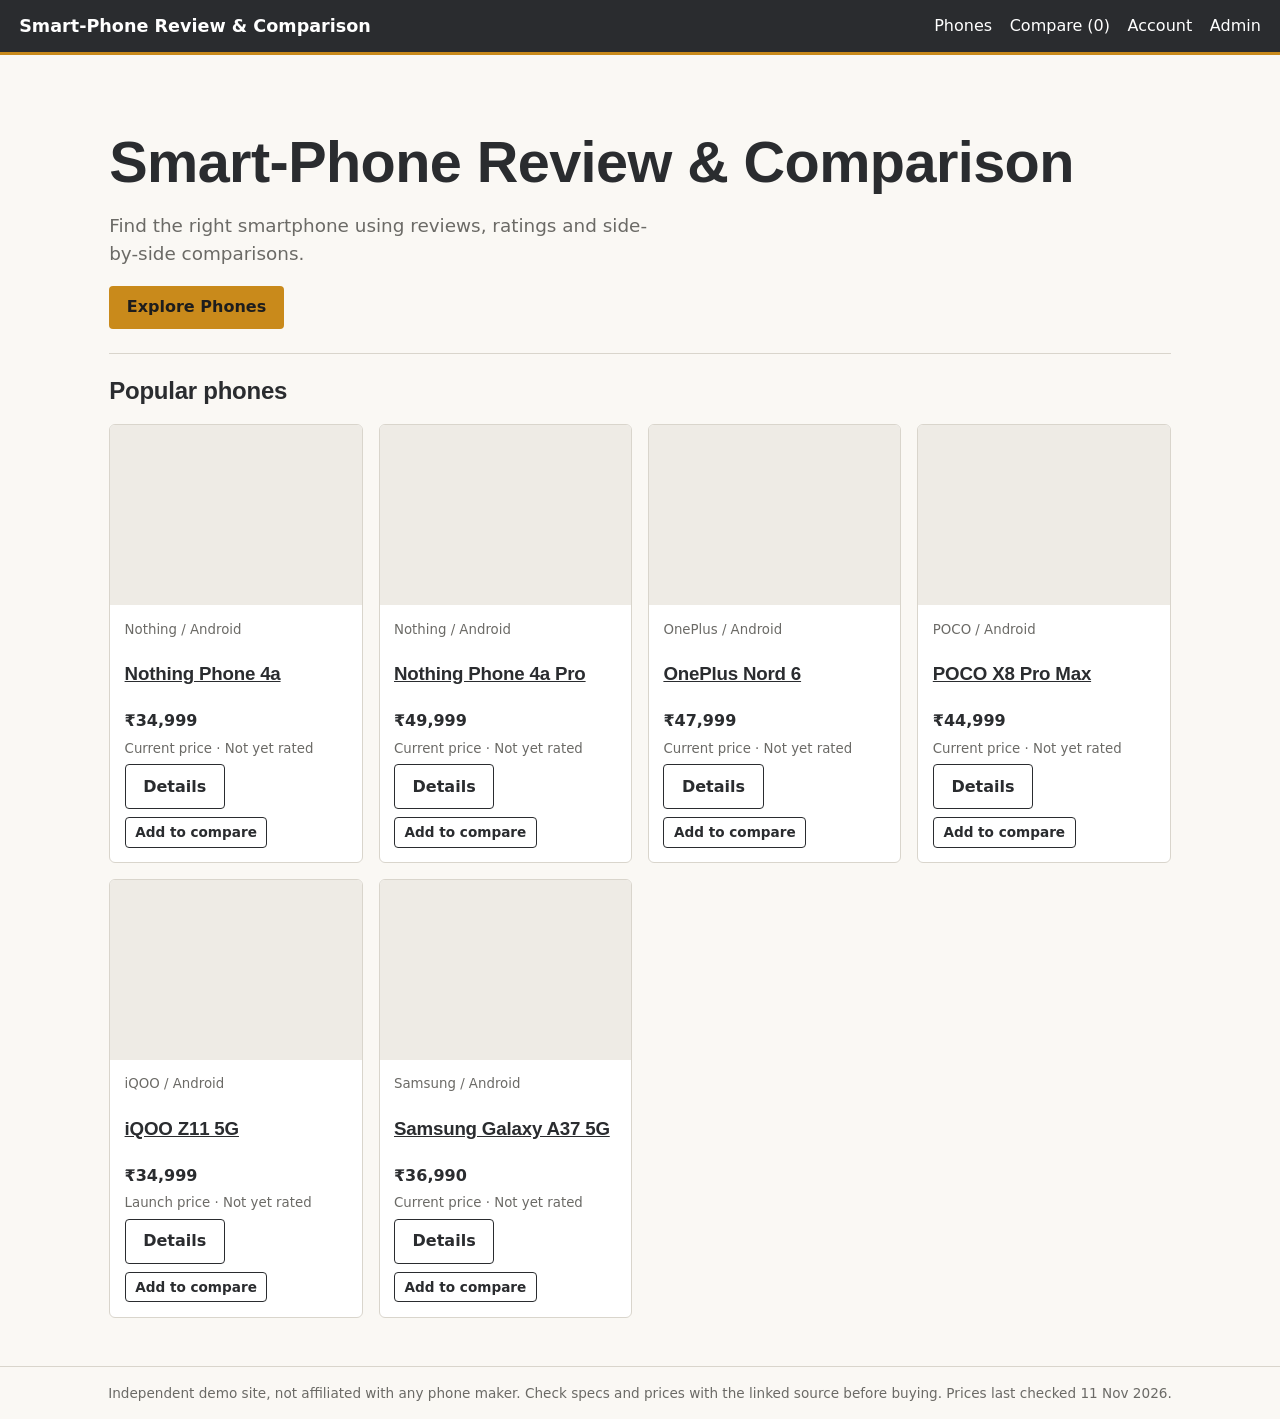
<file: index.html>
<!DOCTYPE html>
<html lang="en">

<head>
    <meta charset="utf-8">
    <meta name="viewport" content="width=device-width,initial-scale=1">
    <title>Home | Smart-Phone Review &amp; Comparison</title>
    <link rel="stylesheet" href="style.css">
</head>

<body data-page="home" data-need="">
    <div id="app"></div>
    <div id="toast" role="status"></div>
    <script src="script.js"></script>
</body>

</html>
</file>
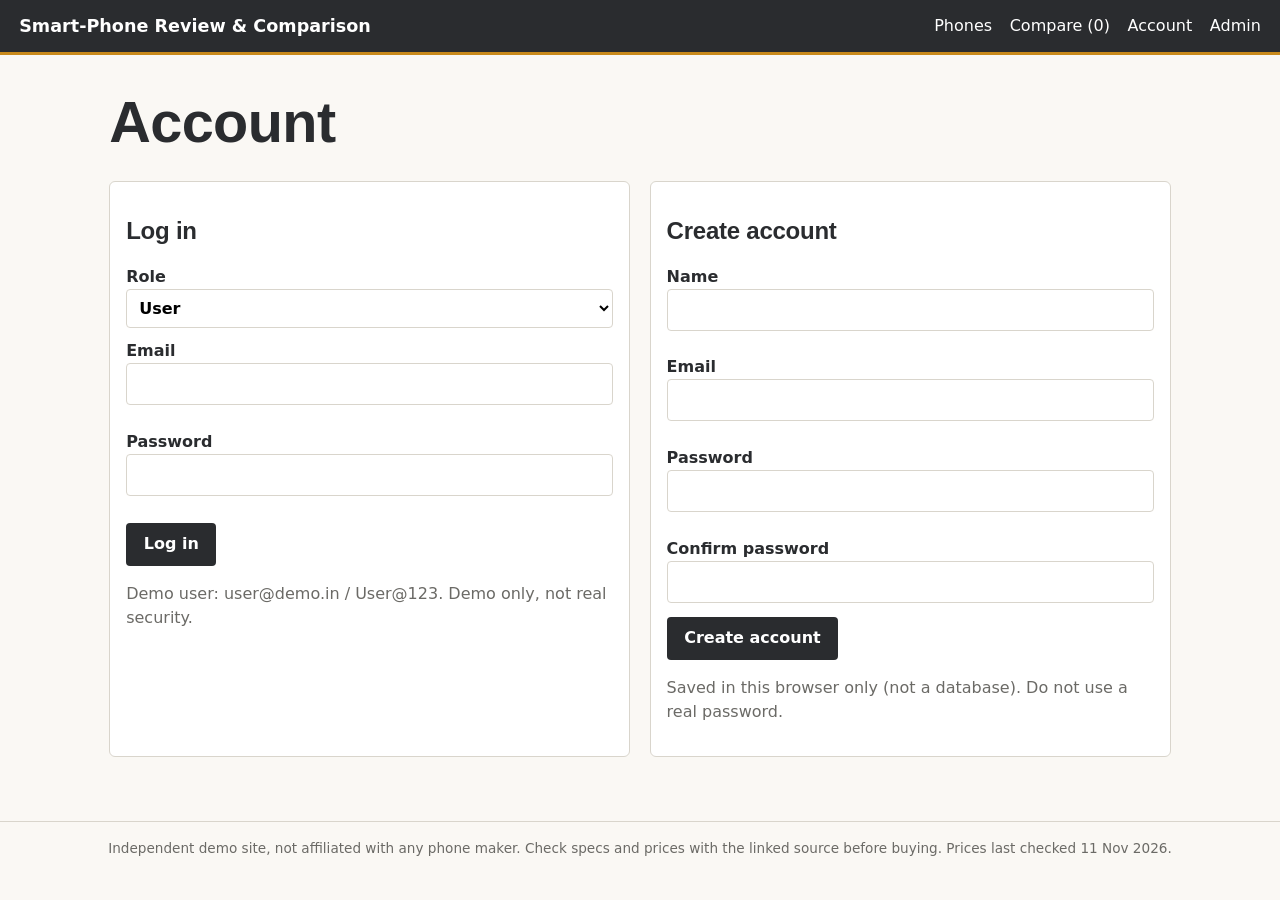
<file: account.html>
<!DOCTYPE html>
<html lang="en">

<head>
    <meta charset="utf-8">
    <meta name="viewport" content="width=device-width,initial-scale=1">
    <title>Account | Smart-Phone Review &amp; Comparison</title>
    <link rel="stylesheet" href="style.css">
</head>

<body data-page="account" data-need="">
    <div id="app"></div>
    <div id="toast" role="status"></div>
    <script src="script.js"></script>
</body>

</html>
</file>
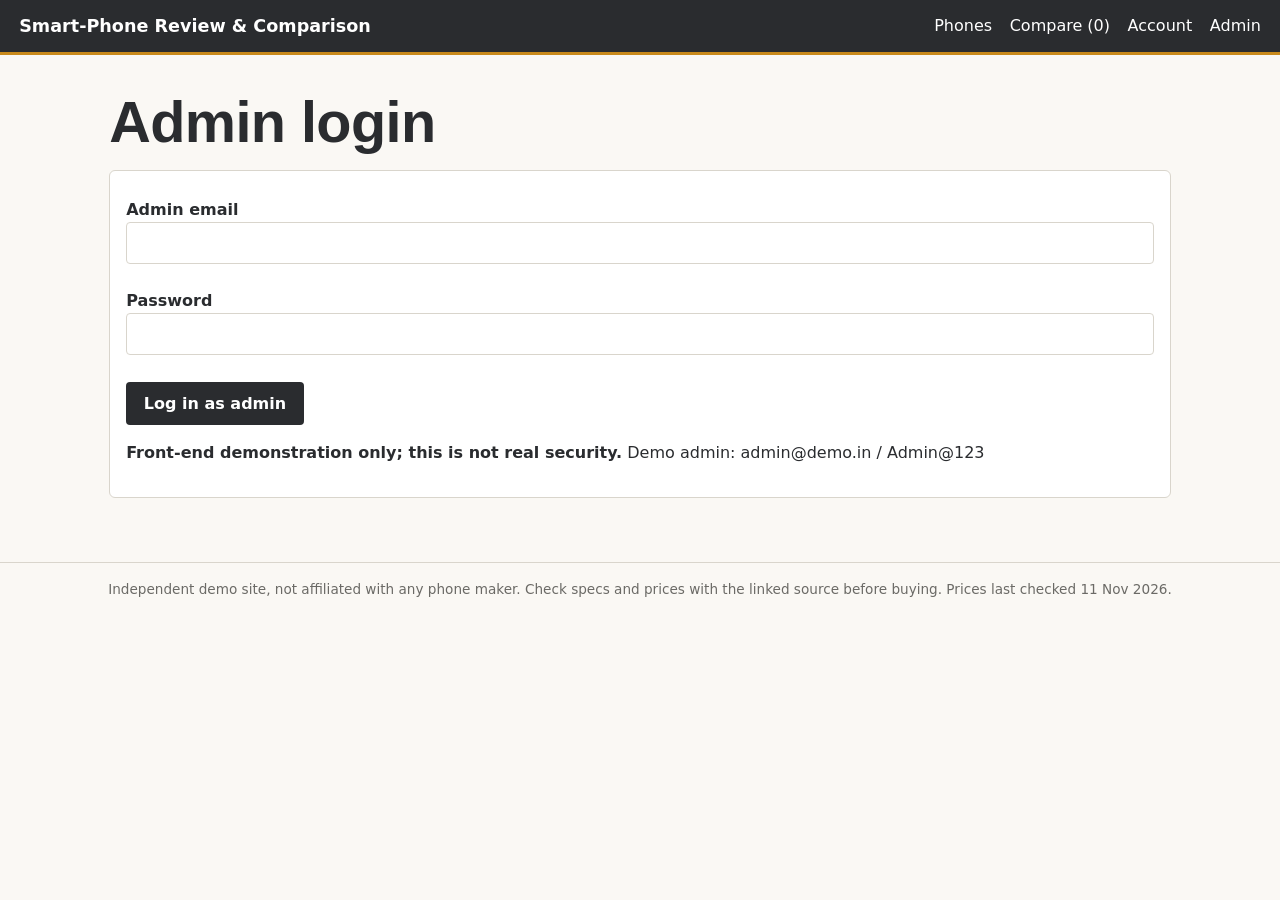
<file: admin-dashboard.html>
<!DOCTYPE html>
<html lang="en">

<head>
    <meta charset="utf-8">
    <meta name="viewport" content="width=device-width,initial-scale=1">
    <title>Admin dashboard | Smart-Phone Review &amp; Comparison</title>
    <link rel="stylesheet" href="style.css">
</head>

<body data-page="adash" data-need="admin">
    <div id="app"></div>
    <div id="toast" role="status"></div>
    <script src="script.js"></script>
</body>

</html>
</file>
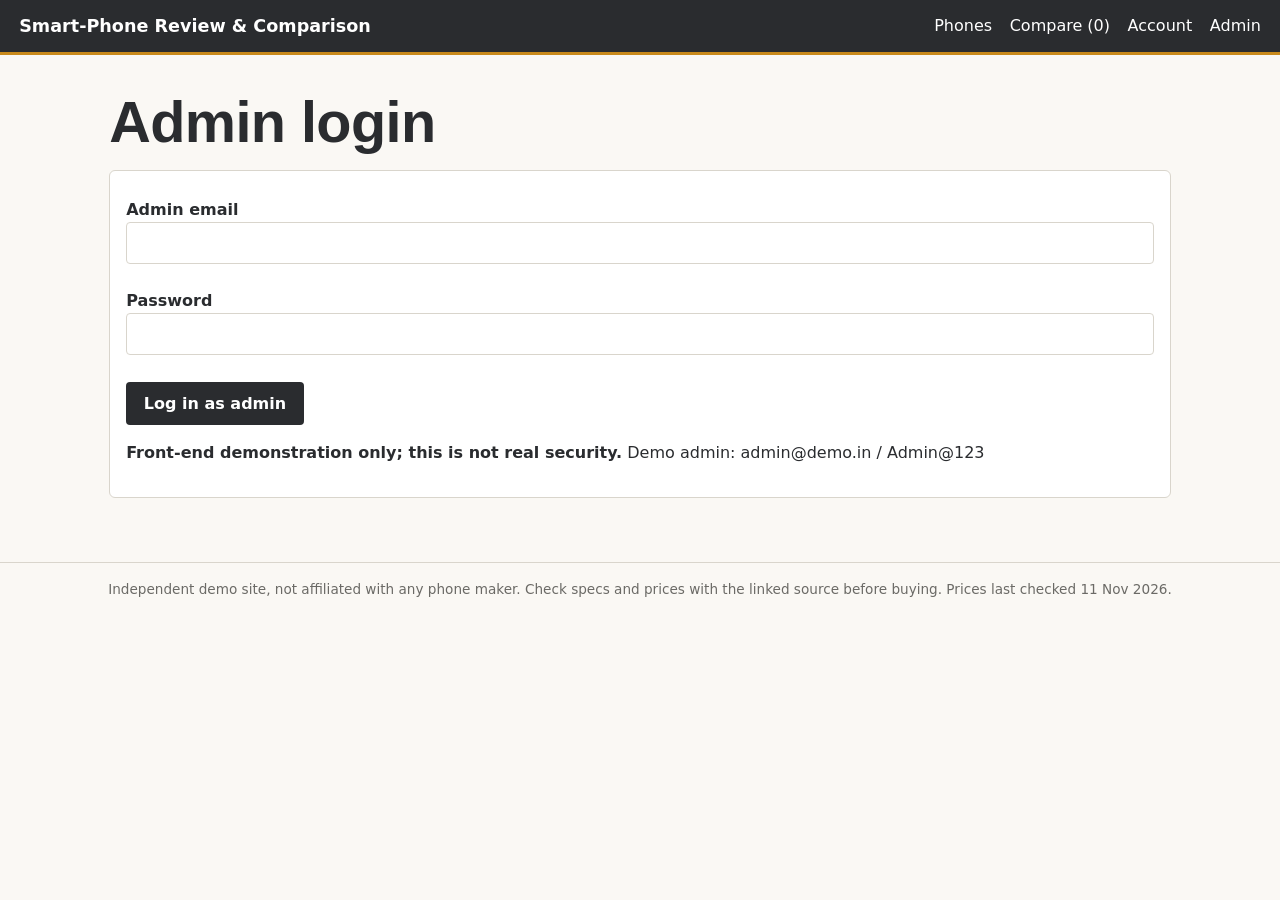
<file: admin-login.html>
<!DOCTYPE html>
<html lang="en">

<head>
    <meta charset="utf-8">
    <meta name="viewport" content="width=device-width,initial-scale=1">
    <title>Admin login | Smart-Phone Review &amp; Comparison</title>
    <link rel="stylesheet" href="style.css">
</head>

<body data-page="alogin" data-need="">
    <div id="app"></div>
    <div id="toast" role="status"></div>
    <script src="script.js"></script>
</body>

</html>
</file>
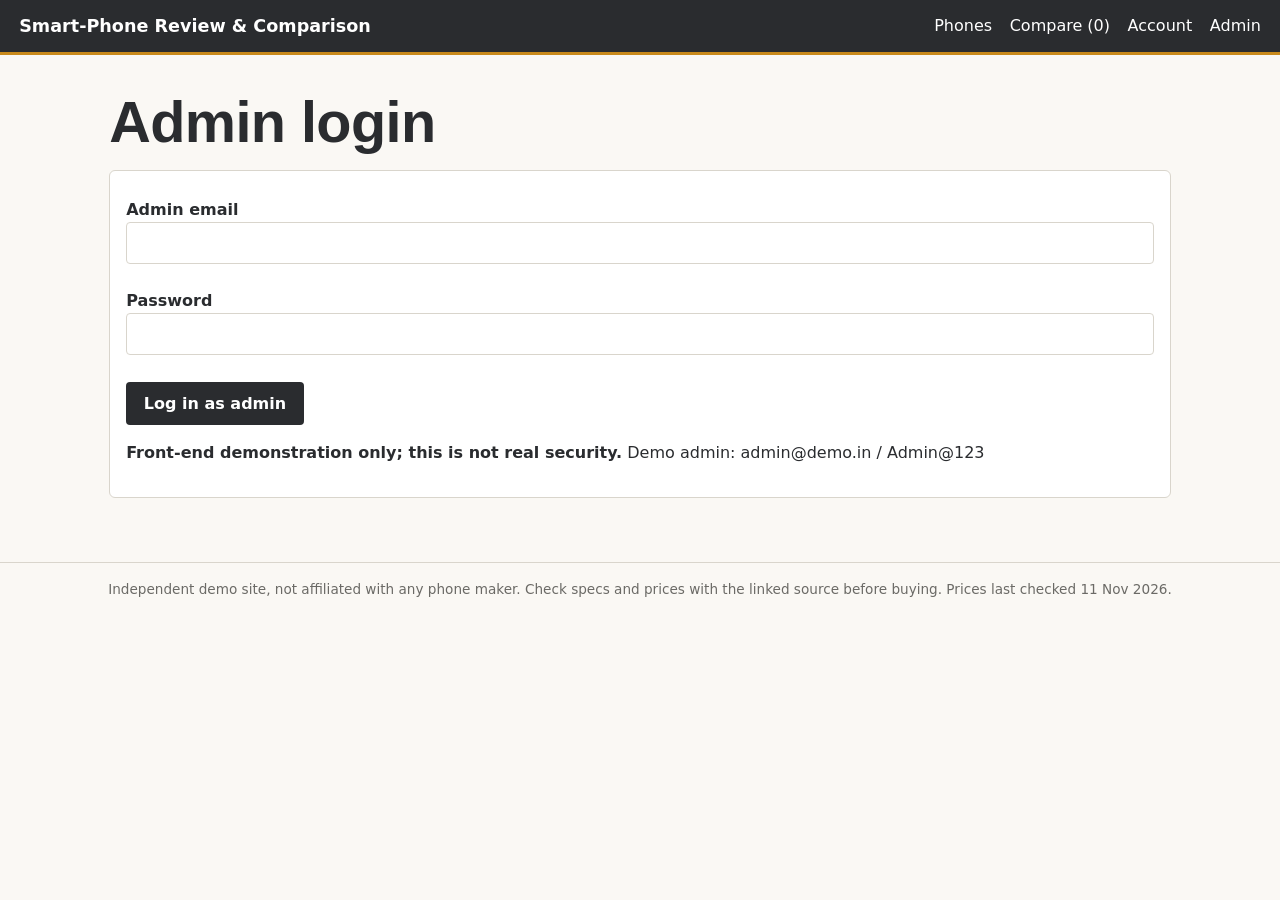
<file: admin-phones.html>
<!DOCTYPE html>
<html lang="en">

<head>
    <meta charset="utf-8">
    <meta name="viewport" content="width=device-width,initial-scale=1">
    <title>Manage phones | Smart-Phone Review &amp; Comparison</title>
    <link rel="stylesheet" href="style.css">
</head>

<body data-page="aphones" data-need="admin">
    <div id="app"></div>
    <div id="toast" role="status"></div>
    <script src="script.js"></script>
</body>

</html>
</file>
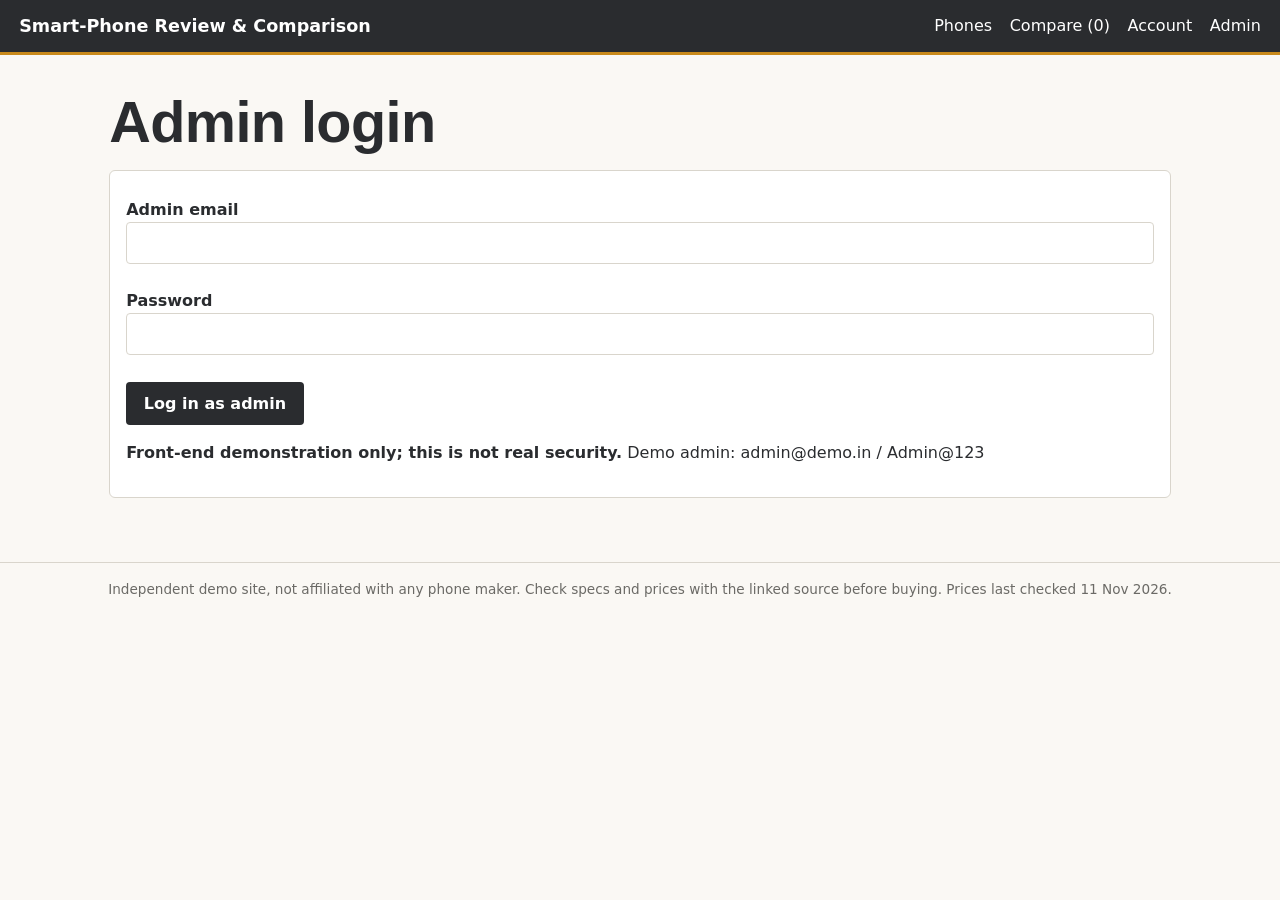
<file: admin-reports.html>
<!DOCTYPE html>
<html lang="en">

<head>
    <meta charset="utf-8">
    <meta name="viewport" content="width=device-width,initial-scale=1">
    <title>Reports | Smart-Phone Review &amp; Comparison</title>
    <link rel="stylesheet" href="style.css">
</head>

<body data-page="areports" data-need="admin">
    <div id="app"></div>
    <div id="toast" role="status"></div>
    <script src="script.js"></script>
</body>

</html>
</file>
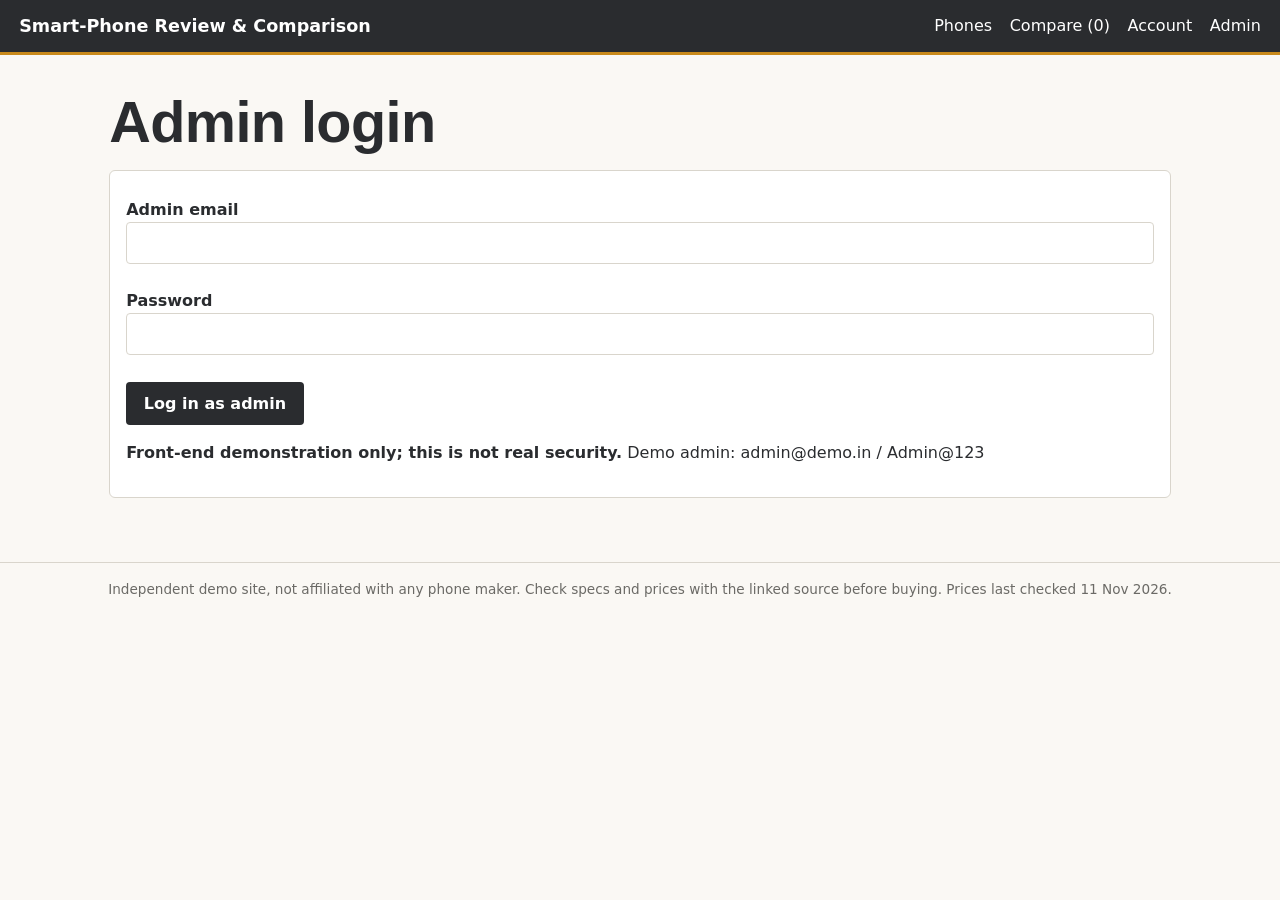
<file: admin-reviews.html>
<!DOCTYPE html>
<html lang="en">

<head>
    <meta charset="utf-8">
    <meta name="viewport" content="width=device-width,initial-scale=1">
    <title>Review moderation | Smart-Phone Review &amp; Comparison</title>
    <link rel="stylesheet" href="style.css">
</head>

<body data-page="areviews" data-need="admin">
    <div id="app"></div>
    <div id="toast" role="status"></div>
    <script src="script.js"></script>
</body>

</html>
</file>
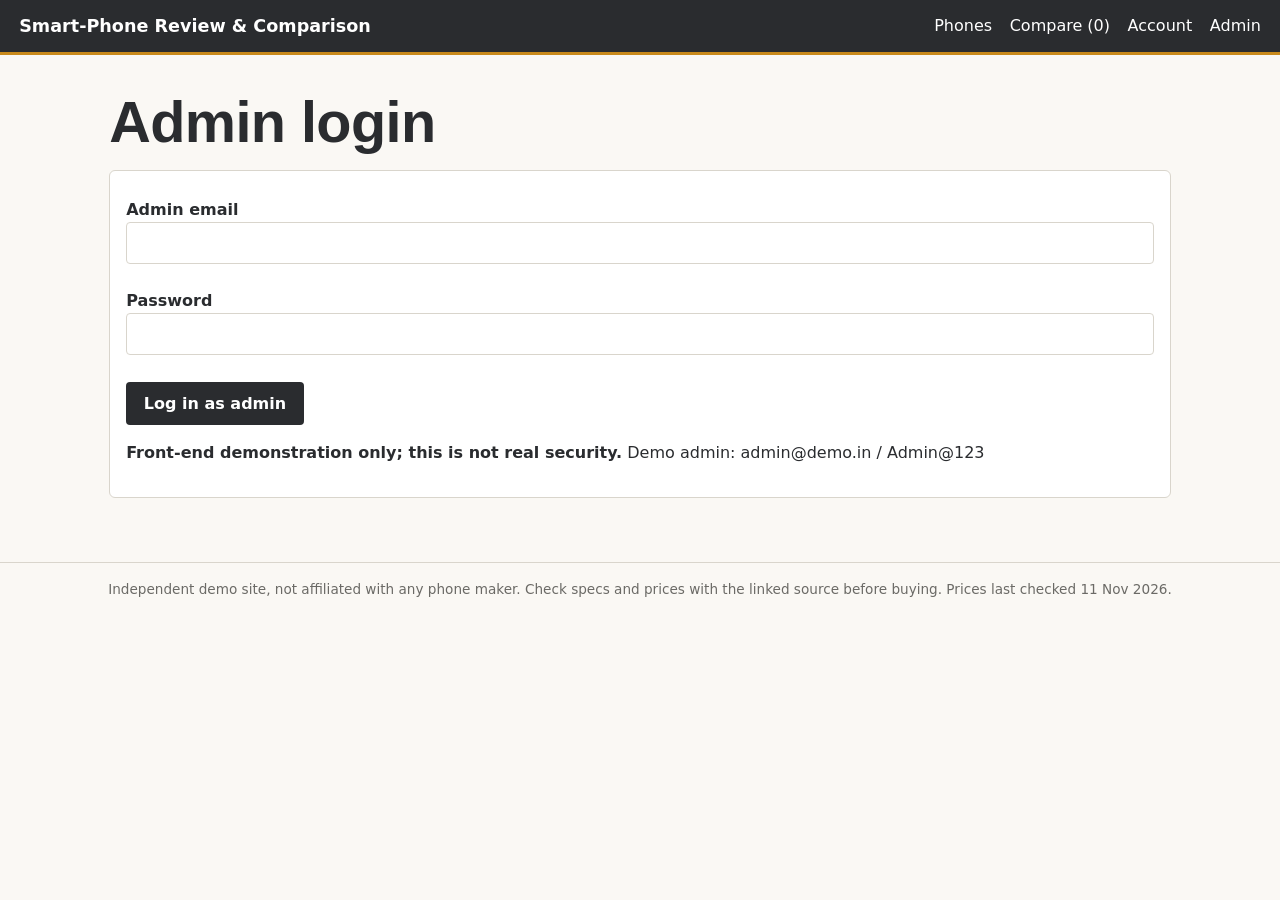
<file: admin-users.html>
<!DOCTYPE html>
<html lang="en">

<head>
    <meta charset="utf-8">
    <meta name="viewport" content="width=device-width,initial-scale=1">
    <title>Manage users | Smart-Phone Review &amp; Comparison</title>
    <link rel="stylesheet" href="style.css">
</head>

<body data-page="ausers" data-need="admin">
    <div id="app"></div>
    <div id="toast" role="status"></div>
    <script src="script.js"></script>
</body>

</html>
</file>
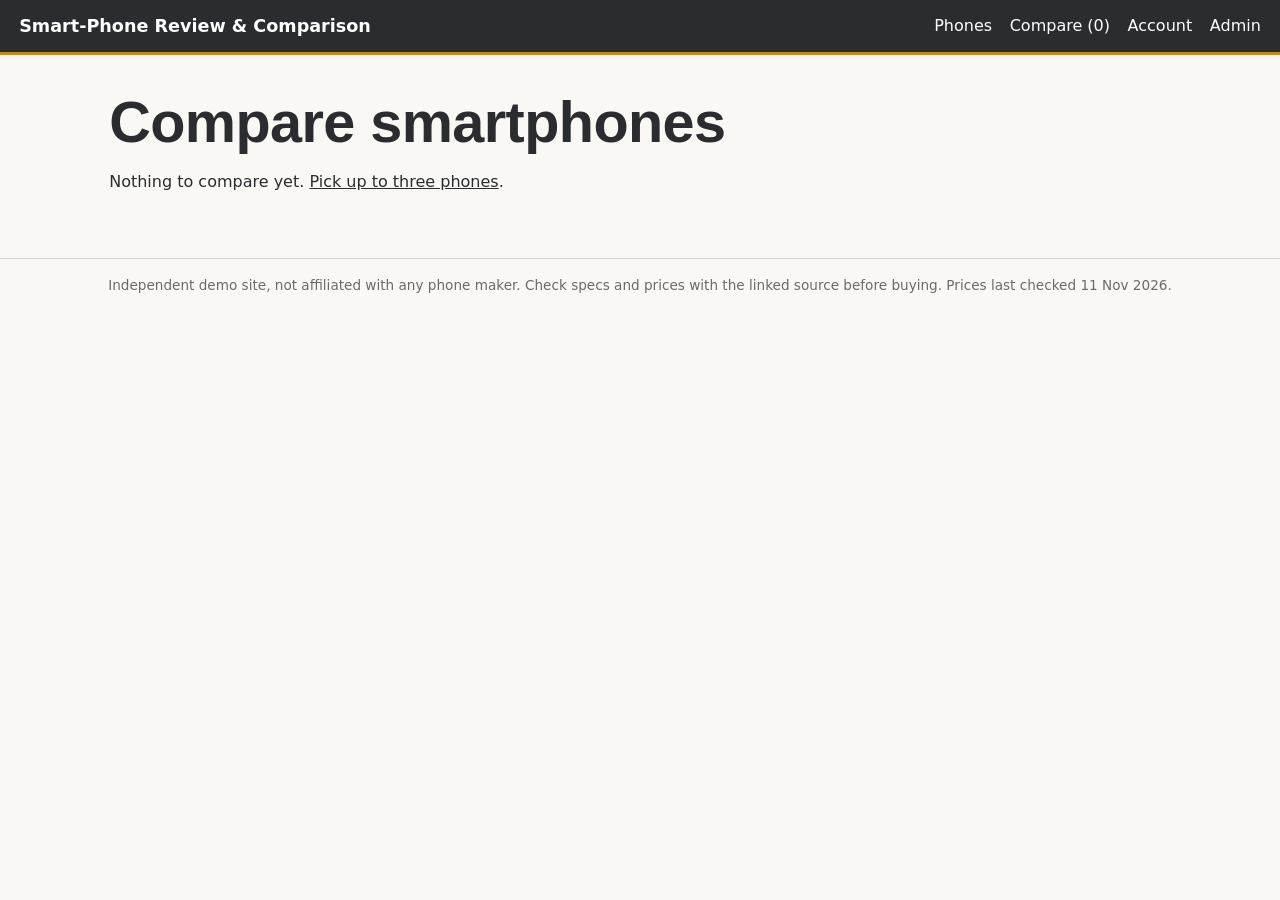
<file: compare.html>
<!DOCTYPE html>
<html lang="en">

<head>
    <meta charset="utf-8">
    <meta name="viewport" content="width=device-width,initial-scale=1">
    <title>Compare | Smart-Phone Review &amp; Comparison</title>
    <link rel="stylesheet" href="style.css">
</head>

<body data-page="compare" data-need="">
    <div id="app"></div>
    <div id="toast" role="status"></div>
    <script src="script.js"></script>
</body>

</html>
</file>
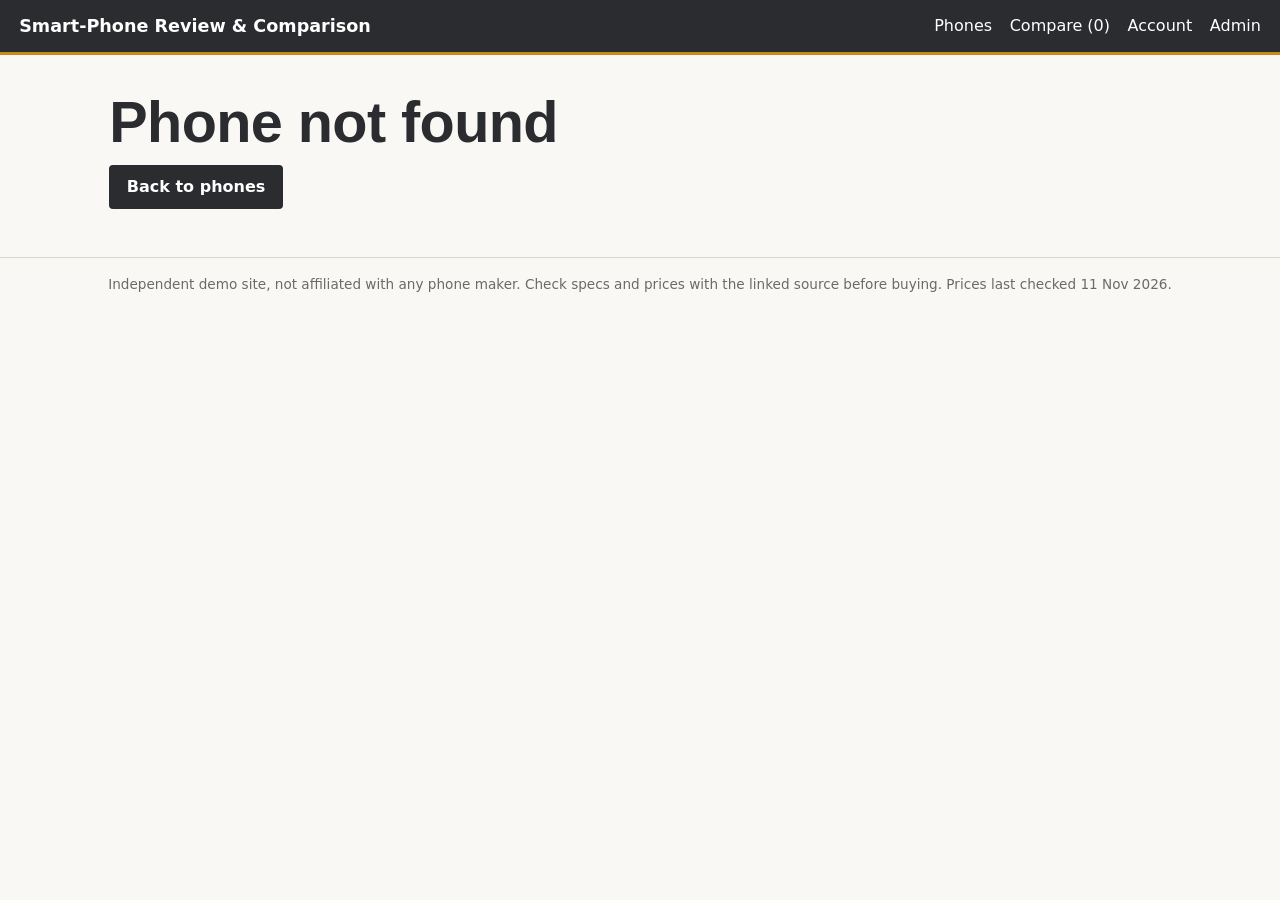
<file: phone-detail.html>
<!DOCTYPE html>
<html lang="en">

<head>
    <meta charset="utf-8">
    <meta name="viewport" content="width=device-width,initial-scale=1">
    <title>Phone detail | Smart-Phone Review &amp; Comparison</title>
    <link rel="stylesheet" href="style.css">
</head>

<body data-page="detail" data-need="">
    <div id="app"></div>
    <div id="toast" role="status"></div>
    <script src="script.js"></script>
</body>

</html>
</file>
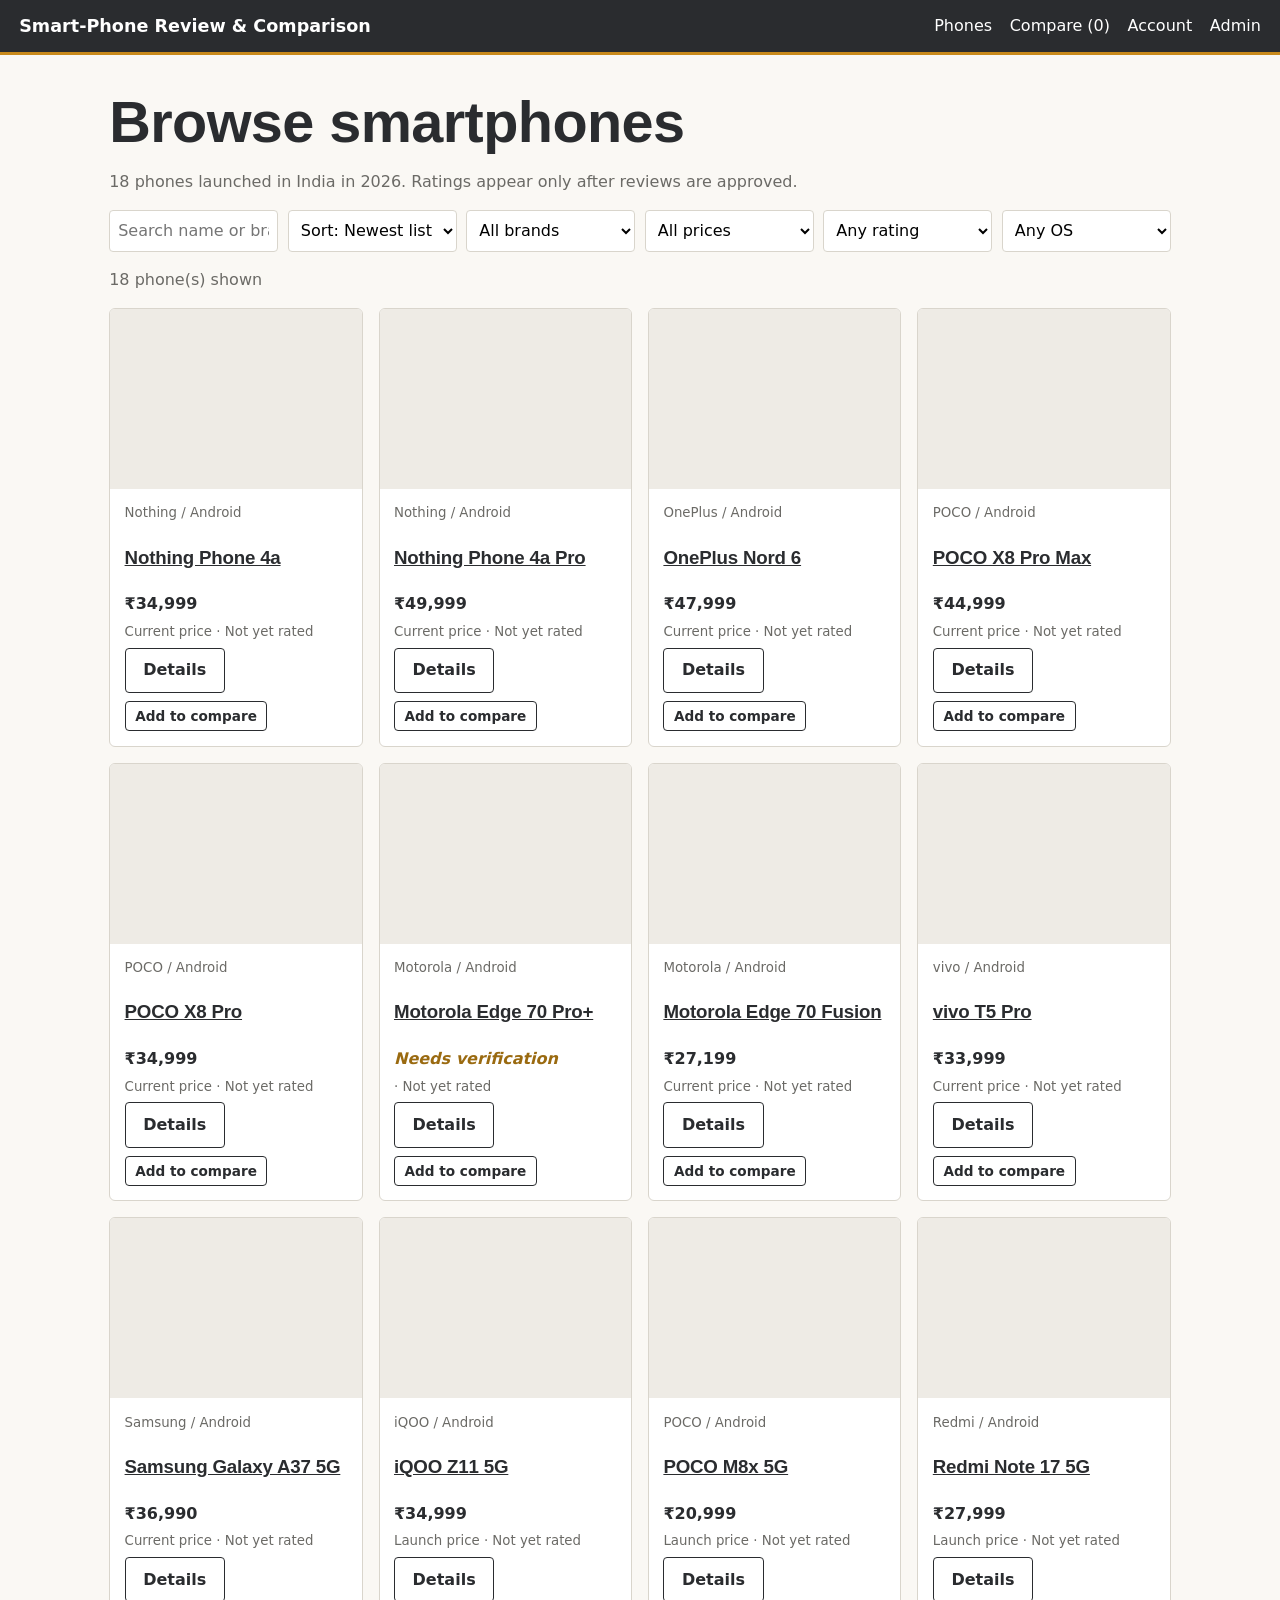
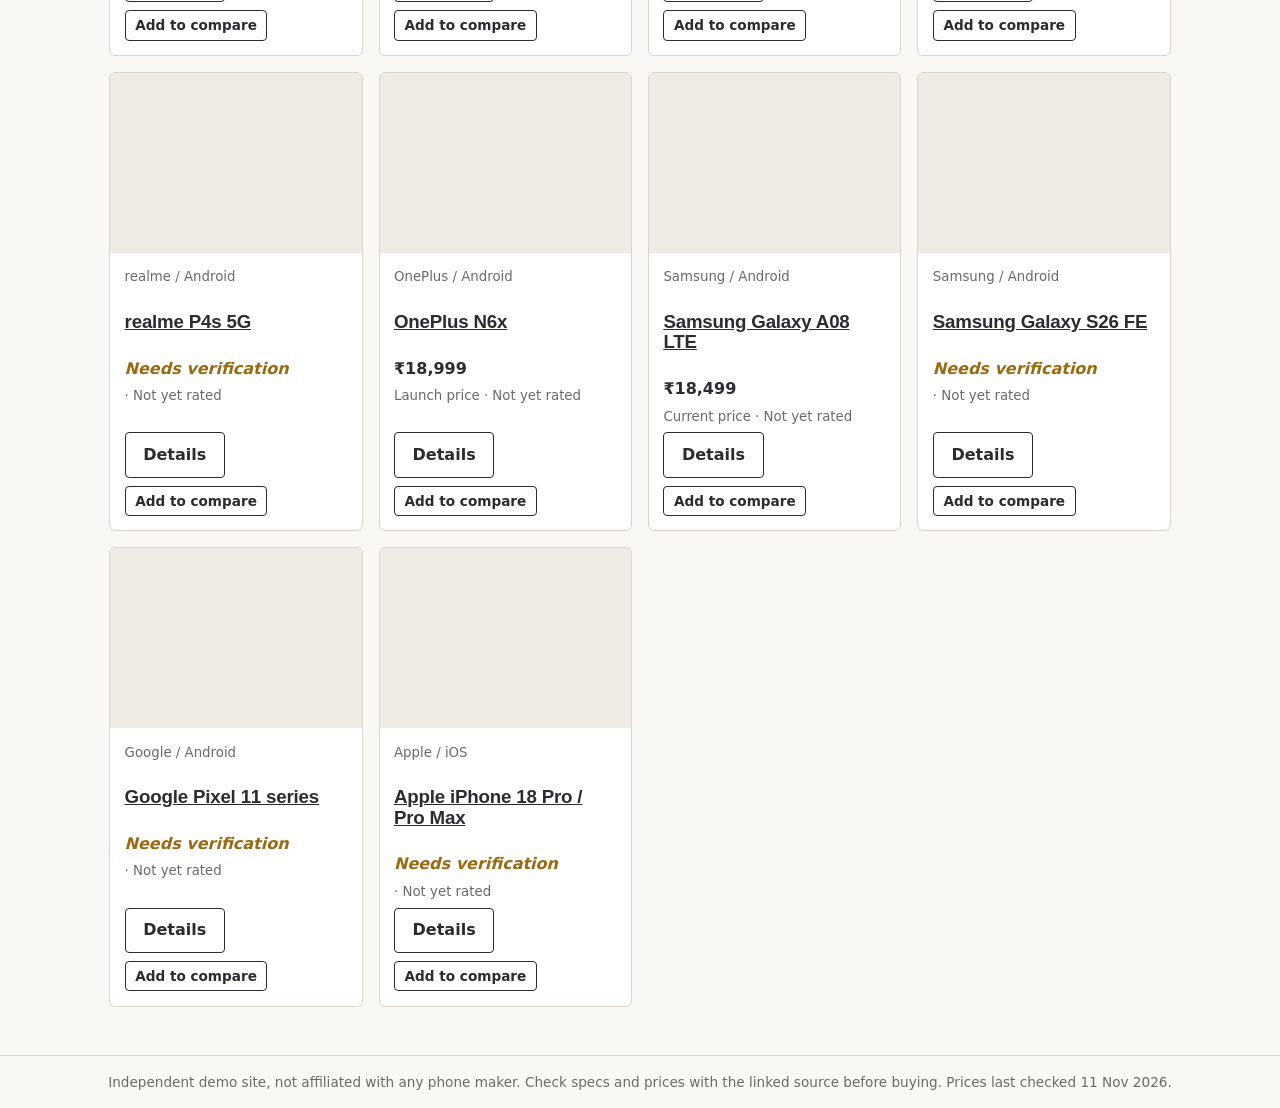
<file: phones.html>
<!DOCTYPE html>
<html lang="en">

<head>
    <meta charset="utf-8">
    <meta name="viewport" content="width=device-width,initial-scale=1">
    <title>Browse phones | Smart-Phone Review &amp; Comparison</title>
    <link rel="stylesheet" href="style.css">
</head>

<body data-page="phones" data-need="">
    <div id="app"></div>
    <div id="toast" role="status"></div>
    <script src="script.js"></script>
</body>

</html>
</file>
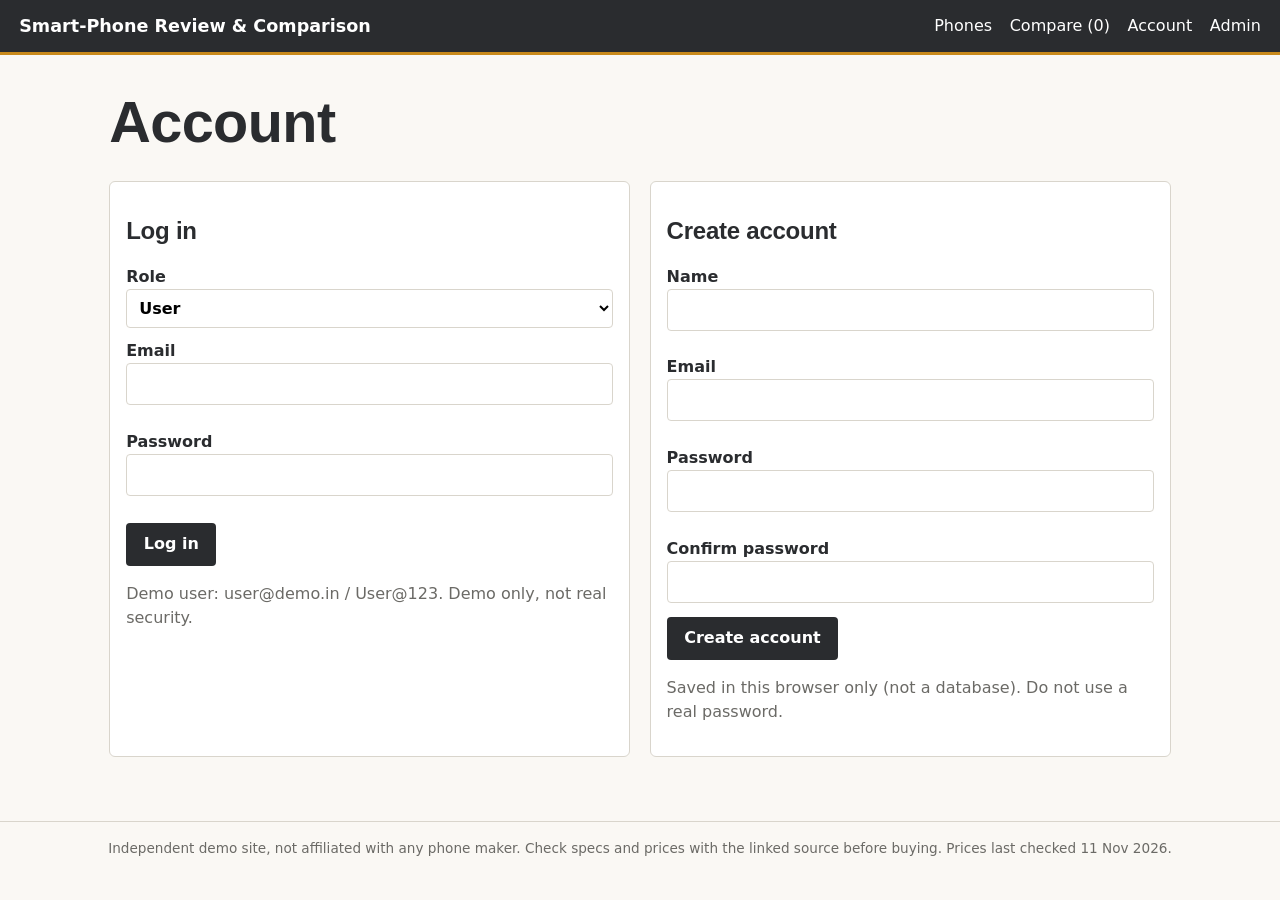
<file: user-dashboard.html>
<!DOCTYPE html>
<html lang="en">

<head>
    <meta charset="utf-8">
    <meta name="viewport" content="width=device-width,initial-scale=1">
    <title>My area | Smart-Phone Review &amp; Comparison</title>
    <link rel="stylesheet" href="style.css">
</head>

<body data-page="udash" data-need="user">
    <div id="app"></div>
    <div id="toast" role="status"></div>
    <script src="script.js"></script>
</body>

</html>
</file>
<file: style.css>
/* Light theme: warm-white + soft grey, charcoal text/nav, restrained amber accent */
:root {
    --bg: #faf8f4;
    --soft: #eeebe5;
    --ink: #2a2c2f;
    --line: #d9d5cc;
    --amber: #c98a1b;
    --mut: #6b6a66
}

* {
    box-sizing: border-box
}

body {
    margin: 0;
    background: var(--bg);
    color: var(--ink);
    font: 16px/1.5 system-ui, -apple-system, "Segoe UI", Roboto, sans-serif
}

h1,
h2,
h3 {
    font-family: "Arial Narrow", "Helvetica Neue", Arial, sans-serif;
    font-weight: 800;
    letter-spacing: -.01em;
    line-height: 1.1
}

h1 {
    font-size: clamp(2rem, 6vw, 3.6rem);
    margin: .2em 0
}

a {
    color: inherit
}

:focus-visible {
    outline: 3px solid var(--amber);
    outline-offset: 2px
}

.top {
    background: var(--ink);
    color: #fff;
    display: flex;
    flex-wrap: wrap;
    gap: .5rem 1.5rem;
    align-items: center;
    justify-content: space-between;
    padding: .8rem 1.2rem;
    border-bottom: 3px solid var(--amber)
}

.top a {
    text-decoration: none
}

.top nav {
    display: flex;
    gap: 1.1rem;
    flex-wrap: wrap
}

.top nav a:hover {
    color: var(--amber)
}

.brand {
    font-weight: 800;
    font-size: 1.1rem
}

.ribbon {
    background: var(--amber);
    color: #1d1d1d;
    padding: .35rem 1.2rem;
    font-size: .9rem;
    font-weight: 600
}

.wrap {
    max-width: 1100px;
    margin: 0 auto;
    padding: 1.5rem 1.2rem 3rem
}

footer {
    border-top: 1px solid var(--line);
    padding: 1rem 1.2rem;
    color: var(--mut);
    font-size: .85rem;
    text-align: center
}

.hero {
    padding: 2.5rem 0 1.5rem;
    border-bottom: 1px solid var(--line);
    margin-bottom: 1.5rem
}

.hero p {
    max-width: 34rem;
    font-size: 1.15rem;
    color: var(--mut)
}

.btn,
button {
    background: var(--ink);
    color: #fff;
    border: 0;
    padding: .6rem 1.1rem;
    border-radius: 4px;
    font: inherit;
    font-weight: 600;
    cursor: pointer;
    text-decoration: none;
    display: inline-block
}

.btn:hover,
button:hover {
    background: #000
}

.btn.amb {
    background: var(--amber);
    color: #1d1d1d
}

.btn.ghost,
button.ghost {
    background: transparent;
    color: var(--ink);
    border: 1px solid var(--ink)
}

button.sm {
    padding: .25rem .6rem;
    font-size: .85rem
}

.grid {
    display: grid;
    grid-template-columns: repeat(auto-fill, minmax(240px, 1fr));
    gap: 1rem
}

.card {
    background: #fff;
    border: 1px solid var(--line);
    border-radius: 6px;
    overflow: hidden;
    display: flex;
    flex-direction: column
}

.cb {
    padding: .9rem;
    display: flex;
    flex-direction: column;
    gap: .35rem;
    flex: 1
}

.cb .row {
    margin-top: auto;
    display: flex;
    gap: .5rem;
    flex-wrap: wrap
}

.ph {
    background: var(--soft);
    height: 180px;
    display: grid;
    place-items: center;
    font-size: 3rem;
    font-weight: 800;
    color: var(--line);
    overflow: hidden
}

.ph img {
    width: 100%;
    height: 100%;
    object-fit: contain;
    display: block
}

.ph.big {
    height: 280px;
    border-radius: 6px
}

.ph.no-photo {
    font-size: 1rem;
    color: var(--muted)
}

.photo-credit {
    display: block;
    margin-top: 6px;
    color: var(--muted)
}

.photo-credit a {
    color: var(--muted)
}

small,
.mut {
    color: var(--mut)
}

.price {
    font-weight: 700
}

.tag {
    background: var(--soft);
    border: 1px solid var(--line);
    padding: .05rem .5rem;
    border-radius: 99px;
    font-size: .78rem
}

.nv {
    color: #9a6a10;
    font-style: italic
}

.filters {
    display: grid;
    grid-template-columns: repeat(auto-fit, minmax(150px, 1fr));
    gap: .6rem;
    margin-bottom: 1rem
}

input,
select,
textarea {
    font: inherit;
    padding: .5rem;
    border: 1px solid var(--line);
    border-radius: 4px;
    background: #fff;
    width: 100%
}

label {
    display: block;
    font-weight: 600;
    margin-top: .7rem
}

.err {
    color: #b3261e;
    font-size: .85rem;
    min-height: 1em;
    display: block
}

.ok {
    color: #1d6b34;
    font-weight: 600
}

.scroll {
    overflow-x: auto;
    border: 1px solid var(--line);
    border-radius: 6px;
    background: #fff
}

table {
    border-collapse: collapse;
    width: 100%;
    min-width: 560px
}

th,
td {
    padding: .6rem .8rem;
    border-bottom: 1px solid var(--line);
    text-align: left;
    vertical-align: top
}

th {
    background: var(--soft)
}

.box {
    background: #fff;
    border: 1px solid var(--line);
    border-radius: 6px;
    padding: 1rem;
    margin: 1rem 0
}

.cols {
    display: grid;
    grid-template-columns: repeat(auto-fit, minmax(280px, 1fr));
    gap: 1.2rem
}

.tabs {
    display: flex;
    gap: .5rem;
    margin-bottom: .5rem
}

.adm {
    display: grid;
    grid-template-columns: 220px 1fr;
    min-height: 100vh
}

.adm aside {
    background: var(--ink);
    color: #fff;
    padding: 1.2rem;
    display: flex;
    flex-direction: column;
    gap: .5rem
}

.adm aside a {
    text-decoration: none;
    padding: .3rem 0
}

.adm aside a:hover,
.adm aside a.on {
    color: var(--amber)
}

.adm main {
    padding: 1.5rem;
    min-width: 0
}

.adm aside button {
    background: var(--amber);
    color: #1d1d1d
}

.stats {
    display: grid;
    grid-template-columns: repeat(auto-fit, minmax(170px, 1fr));
    gap: 1rem
}

.stat {
    background: #fff;
    border: 1px solid var(--line);
    border-left: 4px solid var(--amber);
    padding: 1rem
}

.stat b {
    font-size: 1.9rem;
    display: block
}

.chart {
    width: 100%;
    max-width: 520px
}

#toast {
    position: fixed;
    bottom: 1rem;
    left: 50%;
    transform: translateX(-50%);
    background: var(--ink);
    color: #fff;
    padding: .6rem 1rem;
    border-radius: 4px;
    display: none
}

@media(max-width:700px) {
    .adm {
        grid-template-columns: 1fr
    }

    .adm aside {
        flex-direction: row;
        flex-wrap: wrap
    }
}

@media(prefers-reduced-motion:no-preference) {

    .btn,
    button {
        transition: background .15s
    }
}
</file>
